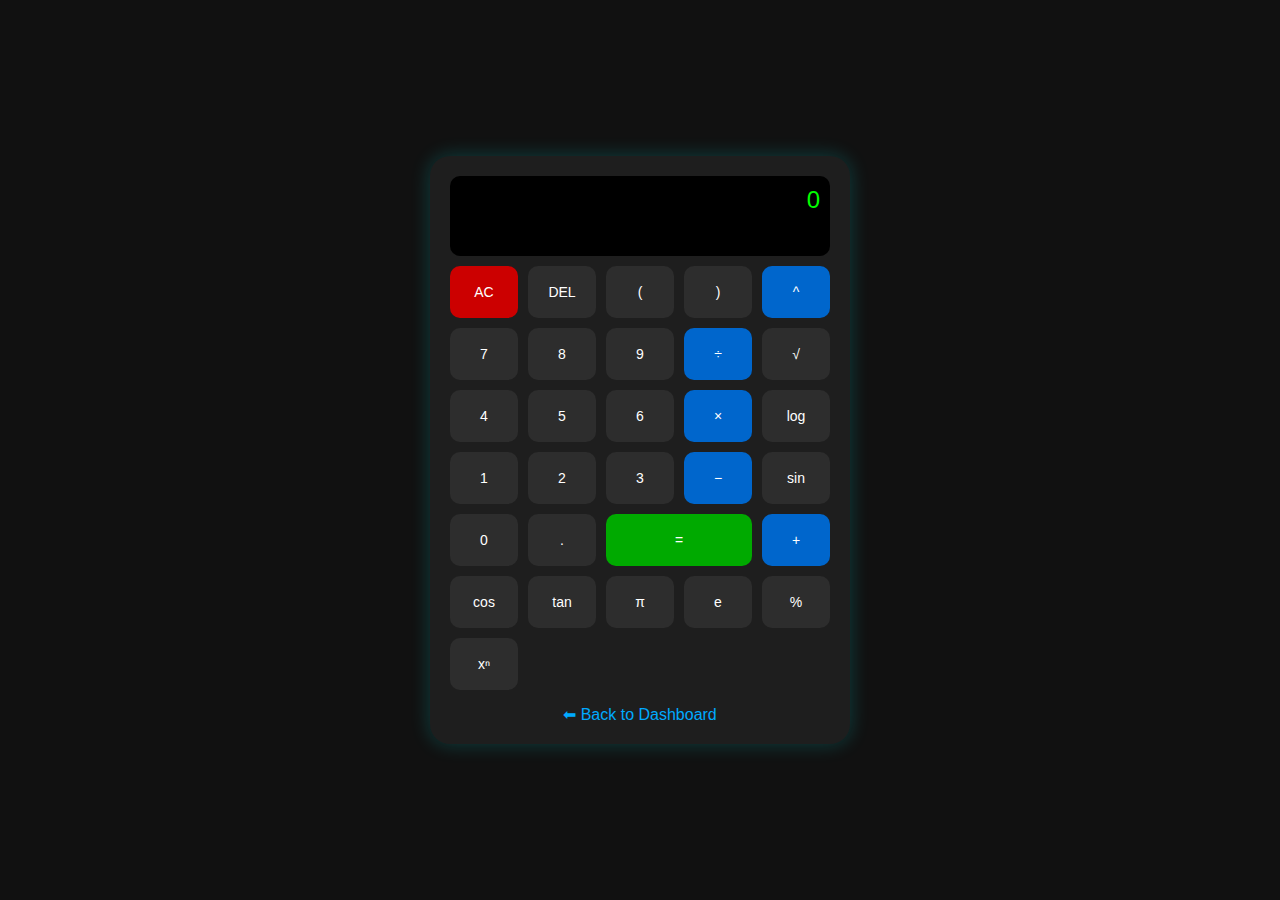
<file: templates/calculator.html>
<!DOCTYPE html>
<html lang="en">
<head>
  <meta charset="UTF-8">
  <title>Scientific Calculator - fx-82ES PLUS</title>
  <style>
    body {
      background-color: #111;
      display: flex;
      justify-content: center;
      align-items: center;
      height: 100vh;
      margin: 0;
      font-family: 'Segoe UI', sans-serif;
    }

    .calculator {
      background-color: #1e1e1e;
      border-radius: 20px;
      padding: 20px;
      width: 380px;
      box-shadow: 0 0 20px rgba(0, 255, 255, 0.2);
    }

    .display {
      background-color: #000;
      color: #0f0;
      font-size: 24px;
      height: 60px;
      text-align: right;
      padding: 10px;
      border-radius: 10px;
      margin-bottom: 10px;
      overflow-x: auto;
    }

    .buttons {
      display: grid;
      grid-template-columns: repeat(5, 1fr);
      gap: 10px;
    }

    .btn {
      padding: 18px;
      font-size: 14px;
      background-color: #2d2d2d;
      color: white;
      border: none;
      border-radius: 10px;
      cursor: pointer;
    }

    .btn.operator {
      background-color: #0066cc;
    }

    .btn.equal {
      background-color: #00aa00;
      grid-column: span 2;
    }

    .btn.clear {
      background-color: #cc0000;
    }

    .btn:hover {
      opacity: 0.85;
    }

    .back {
      margin-top: 15px;
      text-align: center;
    }

    .back a {
      color: #0af;
      text-decoration: none;
    }
  </style>
</head>
<body>
  <div class="calculator">
    <div id="display" class="display">0</div>
    <div class="buttons">
      <!-- Top row -->
      <button class="btn clear" onclick="clearDisplay()">AC</button>
      <button class="btn" onclick="delChar()">DEL</button>
      <button class="btn" onclick="insert('(')">(</button>
      <button class="btn" onclick="insert(')')">)</button>
      <button class="btn operator" onclick="insert('^')">^</button>

      <!-- Numbers and functions -->
      <button class="btn" onclick="insert('7')">7</button>
      <button class="btn" onclick="insert('8')">8</button>
      <button class="btn" onclick="insert('9')">9</button>
      <button class="btn operator" onclick="insert('/')">÷</button>
      <button class="btn" onclick="insert('sqrt(')">√</button>

      <button class="btn" onclick="insert('4')">4</button>
      <button class="btn" onclick="insert('5')">5</button>
      <button class="btn" onclick="insert('6')">6</button>
      <button class="btn operator" onclick="insert('*')">×</button>
      <button class="btn" onclick="insert('log(')">log</button>

      <button class="btn" onclick="insert('1')">1</button>
      <button class="btn" onclick="insert('2')">2</button>
      <button class="btn" onclick="insert('3')">3</button>
      <button class="btn operator" onclick="insert('-')">−</button>
      <button class="btn" onclick="insert('sin(')">sin</button>

      <button class="btn" onclick="insert('0')">0</button>
      <button class="btn" onclick="insert('.')">.</button>
      <button class="btn equal" onclick="calculate()">=</button>
      <button class="btn operator" onclick="insert('+')">+</button>
      <button class="btn" onclick="insert('cos(')">cos</button>

      <button class="btn" onclick="insert('tan(')">tan</button>
      <button class="btn" onclick="insert('Math.PI')">π</button>
      <button class="btn" onclick="insert('Math.E')">e</button>
      <button class="btn" onclick="insert('%')">%</button>
      <button class="btn" onclick="insert('**')">xⁿ</button>
    </div>
    <div class="back">
      <a href="{{ url_for('dashboard') }}">⬅ Back to Dashboard</a>
    </div>
  </div>

  <script>
    let display = document.getElementById("display");

    function insert(value) {
      if (display.innerText === "0" || display.innerText === "Error") {
        display.innerText = "";
      }
      display.innerText += value;
    }

    function clearDisplay() {
      display.innerText = "0";
    }

    function delChar() {
      display.innerText = display.innerText.slice(0, -1);
      if (display.innerText === "") {
        display.innerText = "0";
      }
    }

    function calculate() {
      try {
        let expression = display.innerText
          .replace(/√/g, "Math.sqrt")
          .replace(/log/g, "Math.log10")
          .replace(/sin/g, "Math.sin")
          .replace(/cos/g, "Math.cos")
          .replace(/tan/g, "Math.tan")
          .replace(/\^/g, "**");

        let result = eval(expression);
        display.innerText = result;
      } catch (e) {
        display.innerText = "Error";
      }
    }
  </script>
</body>
</html>
</file>
